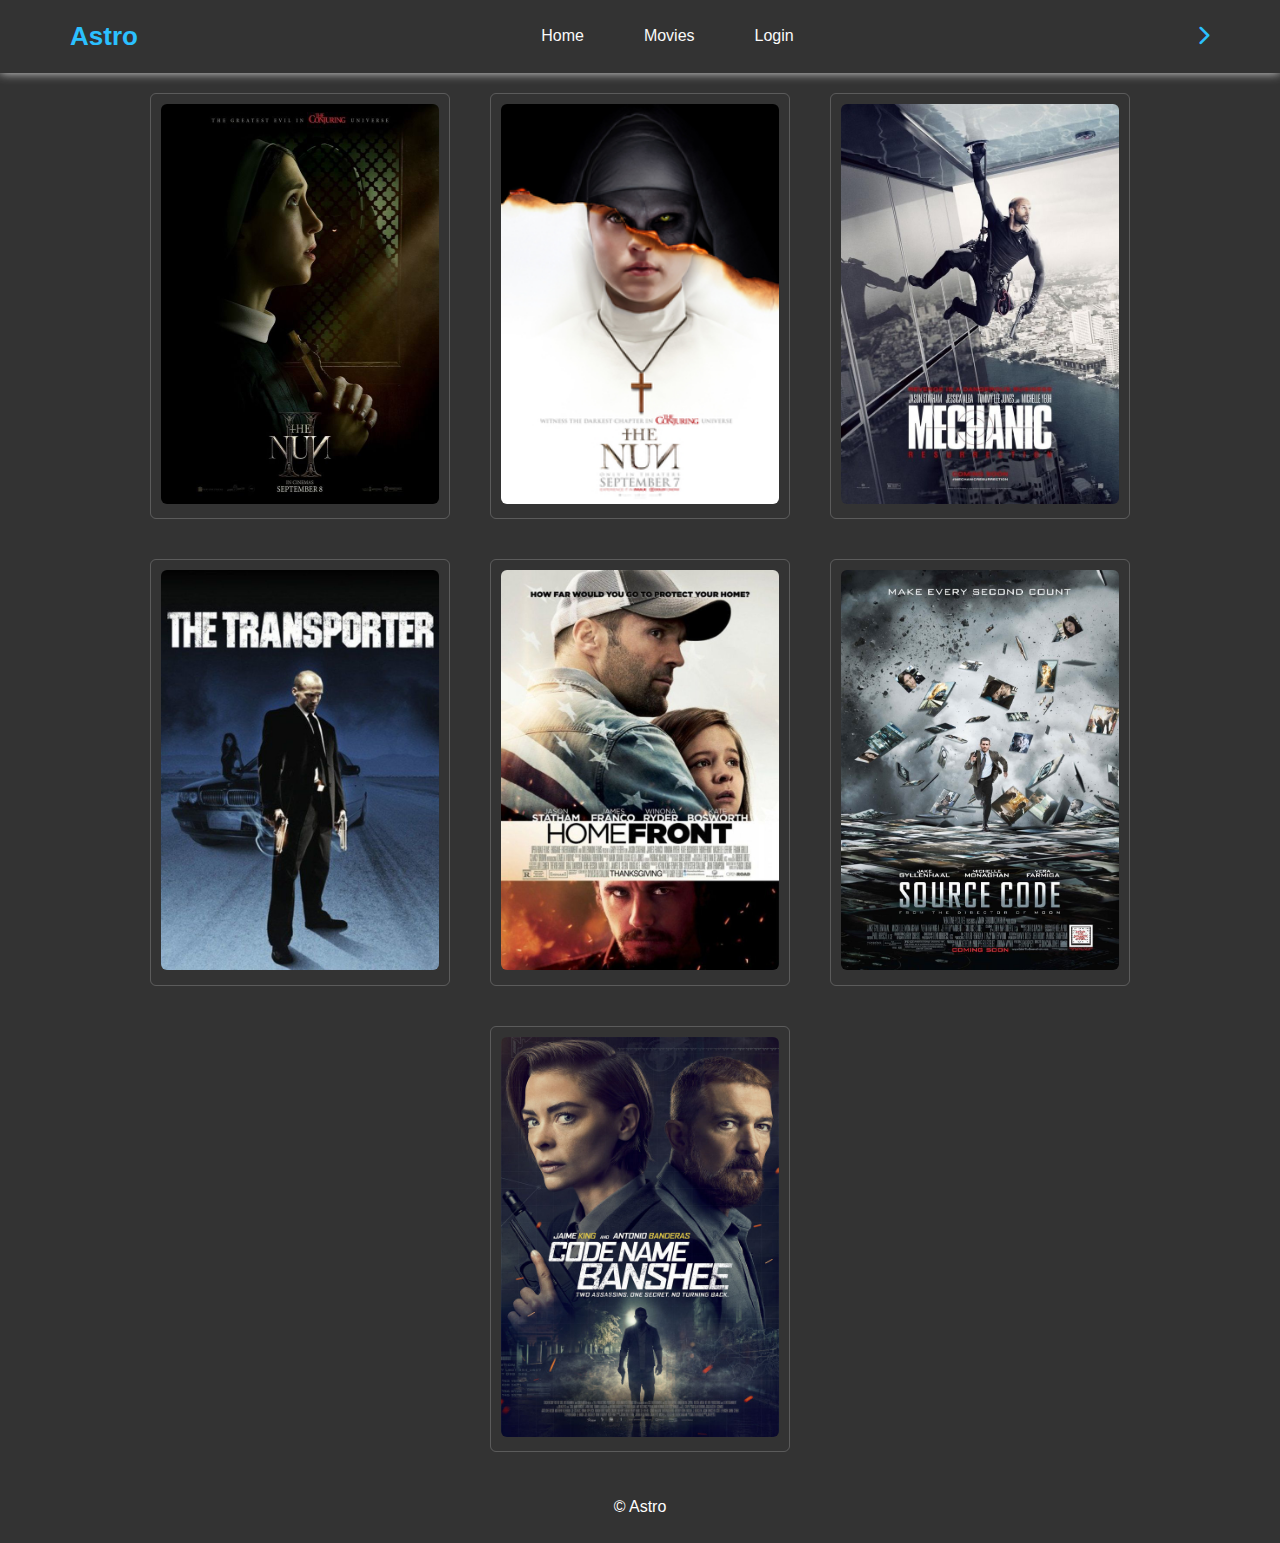
<file: index.html>
<!DOCTYPE html>
<html lang="en">
  <head>
    <meta charset="UTF-8" />
    <meta name="viewport" content="width=device-width, initial-scale=1.0" />
    <title>Home</title>
    <link rel="stylesheet" href="css/all.min.css" />
    <link rel="stylesheet" href="css/normalize.css" />
    <link rel="stylesheet" href="css/header.css" />
    <link rel="stylesheet" href="css/home.css" />
  </head>
  <body>
    <!-- Start Header -->
    <header>
      <div class="container">
        <a href="#" class="logo">Astro</a>
        <ul class="ul1 main-nav">
          <li><a href="index.html">Home</a></li>
          <li><a href="index.html">Movies</a></li>
          <li><a href="index.html">Login</a></li>
        </ul>
        <a href="index.html"><i class="fa-solid fa-chevron-right"></i></a>
      </div>
    </header>
    <!-- End Header -->
    <main>
      <div class="movie">
        <a href="index1.html"><img src="img/1.jpg" alt="Movie 2" /></a>
      </div>
      <div class="movie">
        <a href="index2.html"><img src="img/2.jpg" alt="Movie 2" /></a>
      </div>
      <div class="movie">
        <a href="index3.html"><img src="img/3.jpg" alt="Movie 2" /></a>
      </div>
      <div class="movie">
        <a href="index4.html"><img src="img/4.jpg" alt="Movie 2" /></a>
      </div>
      <div class="movie">
        <a href="index5.html"><img src="img/5.jpg" alt="Movie 2" /></a>
      </div>
      <div class="movie">
        <a href="index6.html"><img src="img/6.jpg" alt="Movie 2" /></a>
      </div>
      <div class="movie">
        <a href="index7.html"><img src="img/7.jpg" alt="Movie 2" /></a>
      </div>
    </main>
    <footer>
      <p>&copy; Astro</p>
    </footer>
  </body>
</html>
</file>
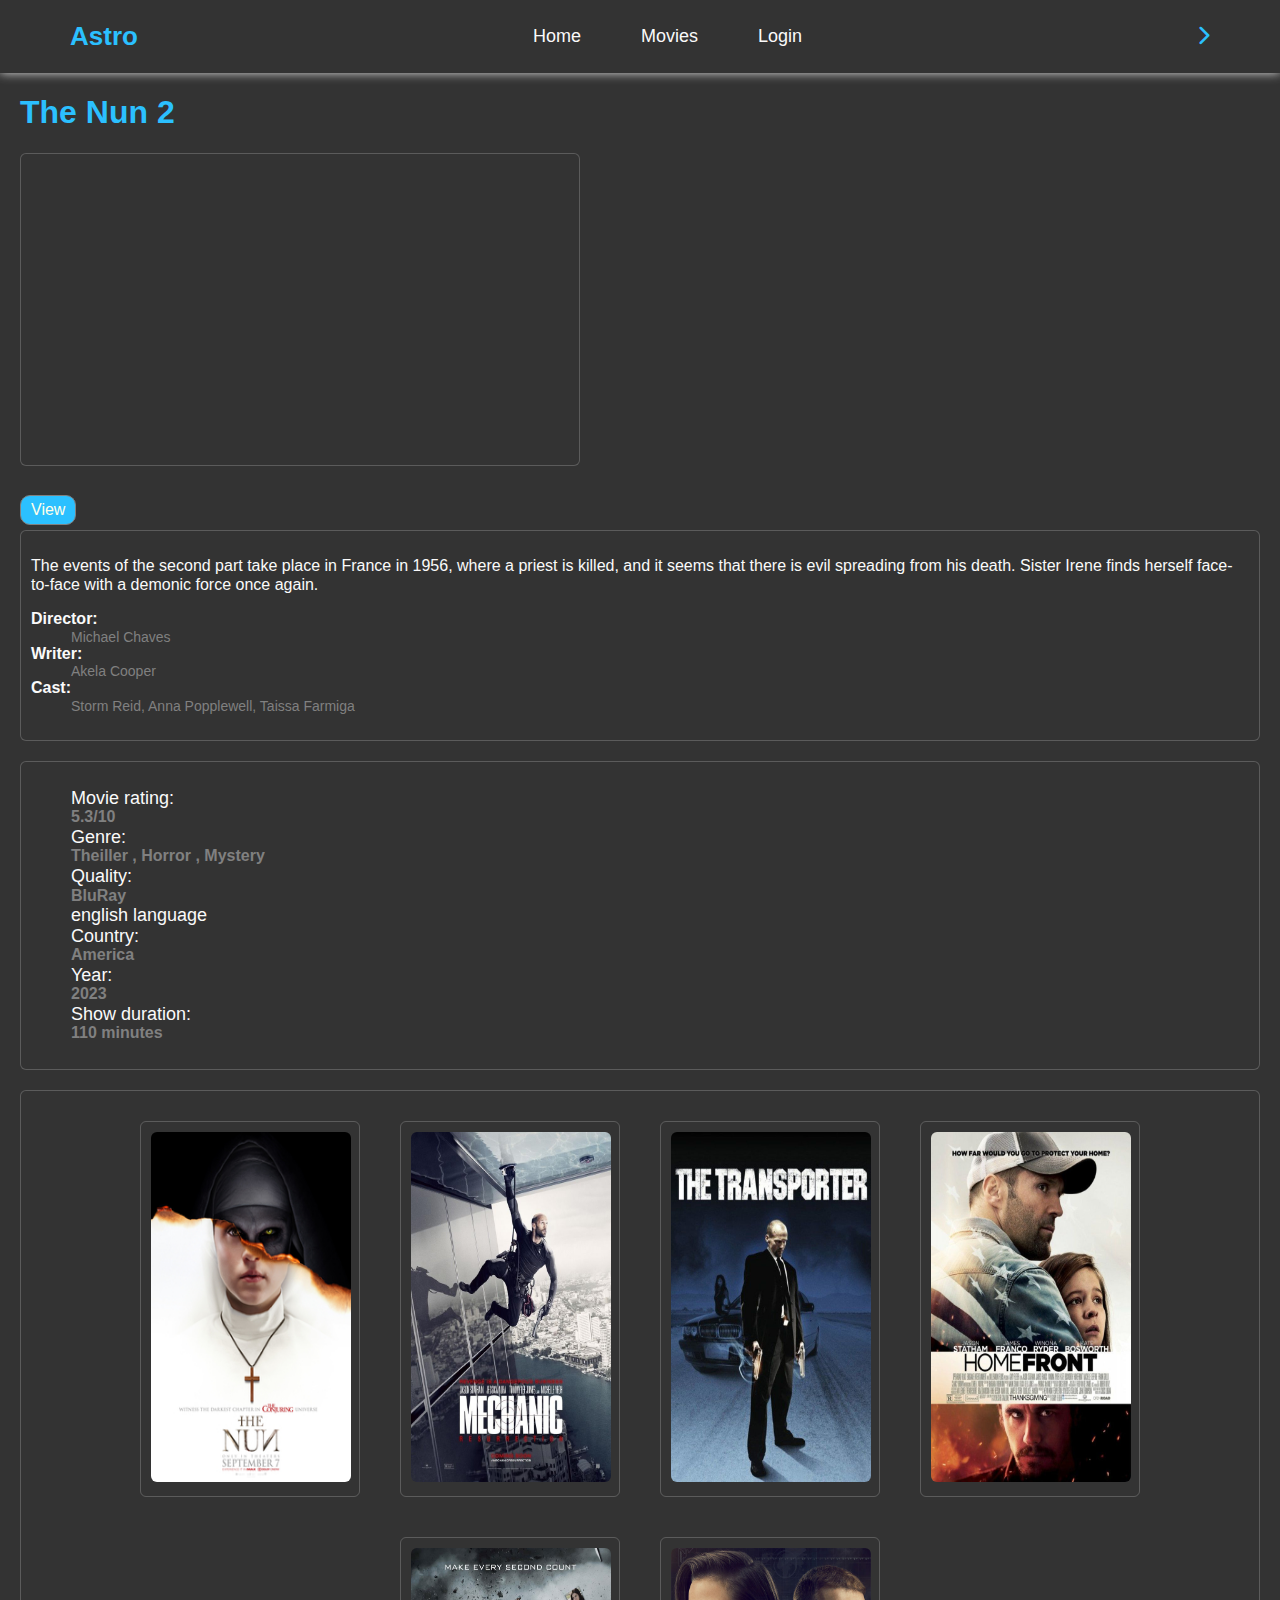
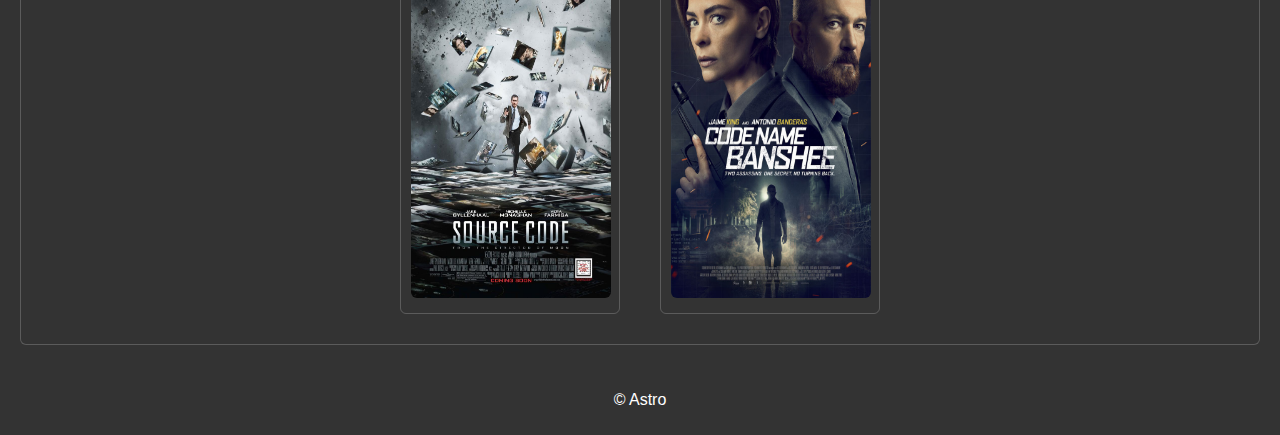
<file: index1.html>
<!DOCTYPE html>
<html lang="en">
<head>
    <meta charset="UTF-8">
    <meta name="viewport" content="width=device-width, initial-scale=1.0">
    <title>Details</title>
    <link rel="stylesheet" href="css/index2.css">
    <link rel="stylesheet" href="css/all.min.css">
    <link rel="stylesheet" href="css/header.css">
    <link rel="stylesheet" href="css/normalize.css">
</head>
<body>
      <!-- Start Header -->
      <header>
        <nav class="container">
          <a href="#" class="logo">Astro</a>
          <ul class="ul1 main-nav">
            <li><a href="index.html">Home</a></li>
            <li><a href="index.html">Movies</a></li>
            <li><a href="index.html">Login</a></li>
          </ul>
          <a href="index.html"><i class="fa-solid fa-chevron-right"></i></a>
        </nav>
      </header>
      <!-- End Header -->
      <div class="video">

        <h1>The Nun 2</h1>
        <iframe class="div1" src="https://www.youtube.com/embed/QF-oyCwaArU?si=-ju9Vu3q8LDBCOuE" title="YouTube video player" frameborder="0" allow="accelerometer; autoplay; clipboard-write; encrypted-media; gyroscope; picture-in-picture; web-share" allowfullscreen></iframe>
      </div>

    <a class="btn" href="https://www.google.com/" target="_blank" alt="error">View</a>
    
    <div class="div1">
    <dl>
        <p>The events of the second part take place in France in 1956, where a priest is killed, and it seems that there is evil spreading from his death. Sister Irene finds herself face-to-face with a demonic force once again.</p>
        <dl>
            <dt class="dt">Director:</dt>
            <dd>Michael Chaves</dd>
            <dt class="dt">Writer:</dt>
            <dd>Akela Cooper</dd>
            <dt class="dt">Cast:</dt>
            <dd>Storm Reid, Anna Popplewell, Taissa Farmiga</dd>
        </dl>
        
    </div>
    
    <div class="div1">
        <ul type="none">
            <li class="li1">Movie rating: <li class="li">5.3/10<li></li>
            <li class="li1">Genre: <li class="li">Theiller , Horror , Mystery</li></il>
            <li class="li1">Quality: <li class="li">BluRay</li></li>
            <li class="li1">english language</li>
            <li class="li1">Country: <li class="li">America</li></li>
            <li class="li1">Year: <li class="li">2023</li></li>
            <li class="li1">Show duration: <li class="li">110 minutes</li></li>
        </ul>
    </div>
    <div class="div1">
      <main1>
        <div class="movie">
          <a href="index2.html"
            ><img
              src="img/2.jpg"
              alt="Movie 2"
          /></a>
        </div>
        <div class="movie">
          <a href="index3.html"
            ><img
              src="img/3.jpg"
              alt="Movie 2"
          /></a>
        </div>
        <div class="movie">
          <a href="index4.html"
            ><img
              src="img/4.jpg"
              alt="Movie 2"
          /></a>
        </div>
        <div class="movie">
          <a href="index5.html"
            ><img
              src="img/5.jpg"
              alt="Movie 2"
          /></a>
        </div>
        <div class="movie">
          <a href="index6.html"
            ><img
              src="img/6.jpg"
              alt="Movie 2"
          /></a>
        </div>
        <div class="movie">
          <a href="index7.html"
            ><img
              src="img/7.jpg"
              alt="Movie 2"
          /></a>
        </div>
      </main1>
    </div>
    <footer>
      <p>&copy; Astro</p>
    </footer>
</body>
</html>
</file>
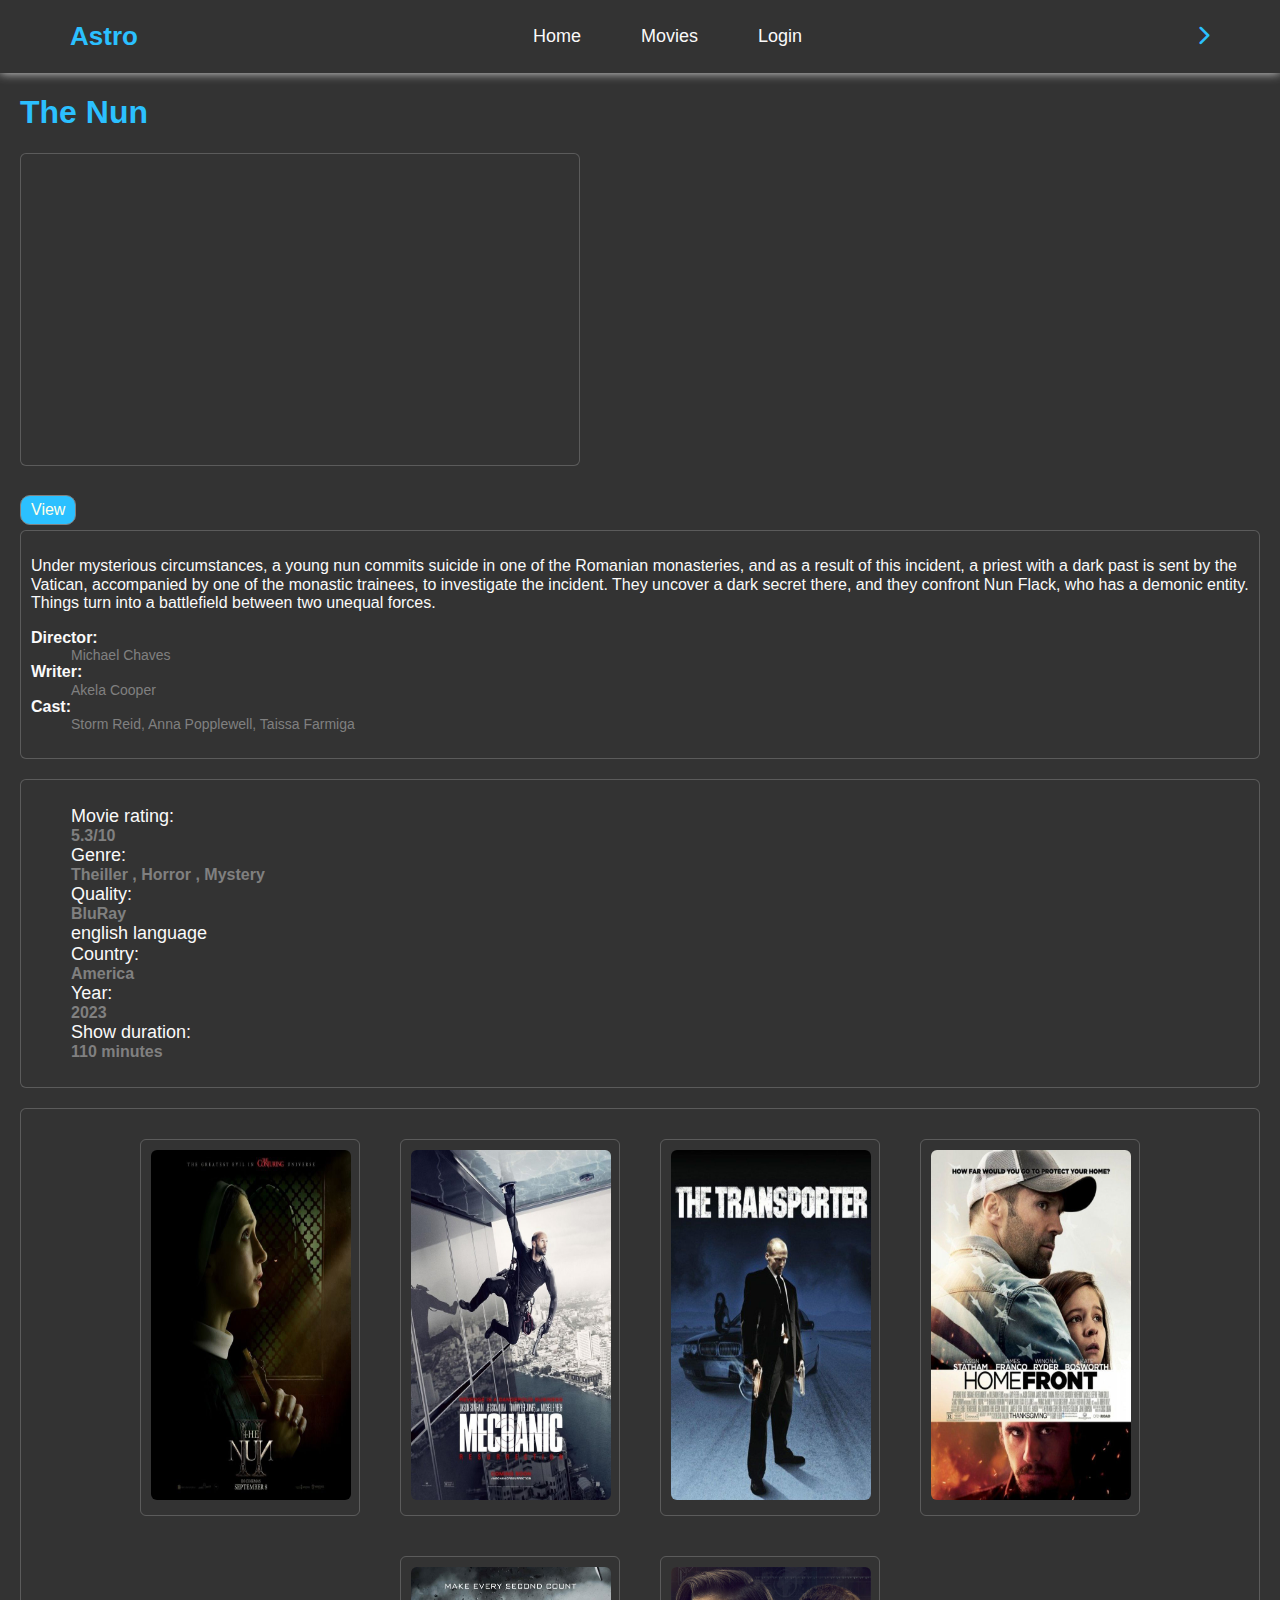
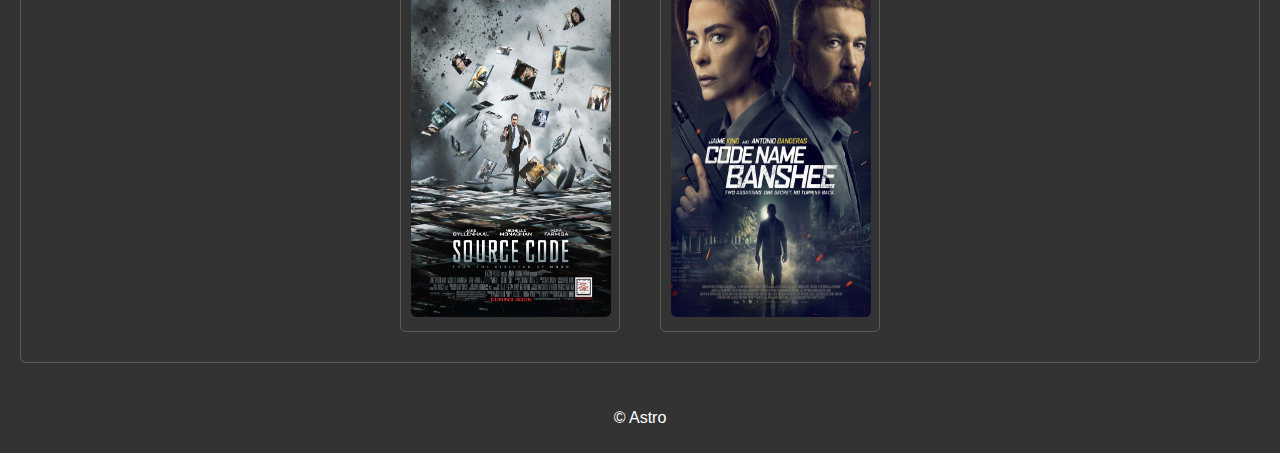
<file: index2.html>
<!DOCTYPE html>
<html lang="en">
<head>
    <meta charset="UTF-8">
    <meta name="viewport" content="width=device-width, initial-scale=1.0">
    <title>Details</title>
    <link rel="stylesheet" href="css/index2.css">
    <link rel="stylesheet" href="css/all.min.css">
    <link rel="stylesheet" href="css/header.css">
    <link rel="stylesheet" href="css/normalize.css">
</head>
<body>
      <!-- Start Header -->
      <header>
        <nav class="container">
          <a href="#" class="logo">Astro</a>
          <ul class="ul1 main-nav">
            <li><a href="index.html">Home</a></li>
            <li><a href="index.html">Movies</a></li>
            <li><a href="index.html">Login</a></li>
          </ul>
          <a href="index.html"><i class="fa-solid fa-chevron-right"></i></a>
        </nav>
      </header>
      <!-- End Header -->
      <div class="video">

        <h1>The Nun</h1>
        <iframe class="div1" src="https://www.youtube.com/embed/pzD9zGcUNrw?si=v5IgCj6uW9wB5pPY" title="YouTube video player" frameborder="0" allow="accelerometer; autoplay; clipboard-write; encrypted-media; gyroscope; picture-in-picture; web-share" allowfullscreen></iframe>      </div>

    <a class="btn" href="https://www.google.com/" target="_blank" alt="error">View</a>
    
    <div class="div1">
    <dl>
        <p>Under mysterious circumstances, a young nun commits suicide in one of the Romanian monasteries, and as a result of this incident, a priest with a dark past is sent by the Vatican, accompanied by one of the monastic trainees, to investigate the incident. They uncover a dark secret there, and they confront Nun Flack, who has a demonic entity. Things turn into a battlefield between two unequal forces.        </p>
        <dl>
            <dt class="dt">Director:</dt>
            <dd>Michael Chaves</dd>
            <dt class="dt">Writer:</dt>
            <dd>Akela Cooper</dd>
            <dt class="dt">Cast:</dt>
            <dd>Storm Reid, Anna Popplewell, Taissa Farmiga</dd>
        </dl>
        
    </div>
    
    <div class="div1">
        <ul type="none">
            <li class="li1">Movie rating: <li class="li">5.3/10<li></li>
            <li class="li1">Genre: <li class="li">Theiller , Horror , Mystery</li></il>
            <li class="li1">Quality: <li class="li">BluRay</li></li>
            <li class="li1">english language</li>
            <li class="li1">Country: <li class="li">America</li></li>
            <li class="li1">Year: <li class="li">2023</li></li>
            <li class="li1">Show duration: <li class="li">110 minutes</li></li>
        </ul>
    </div>
    <div class="div1">
      <main1>
        <div class="movie">
          <a href="index1.html"
            ><img
              src="img/1.jpg"
              alt="Movie 2"
          /></a>
        </div>
        <div class="movie">
          <a href="index3.html"
            ><img
              src="img/3.jpg"
              alt="Movie 2"
          /></a>
        </div>
        <div class="movie">
          <a href="index4.html"
            ><img
              src="img/4.jpg"
              alt="Movie 2"
          /></a>
        </div>
        <div class="movie">
          <a href="index5.html"
            ><img
              src="img/5.jpg"
              alt="Movie 2"
          /></a>
        </div>
        <div class="movie">
          <a href="index6.html"
            ><img
              src="img/6.jpg"
              alt="Movie 2"
          /></a>
        </div>
        <div class="movie">
          <a href="index7.html"
            ><img
              src="img/7.jpg"
              alt="Movie 2"
          /></a>
        </div>
      </main1>
    </div>
    <footer>
      <p>&copy; Astro</p>
    </footer>
</body>
</html>
</file>
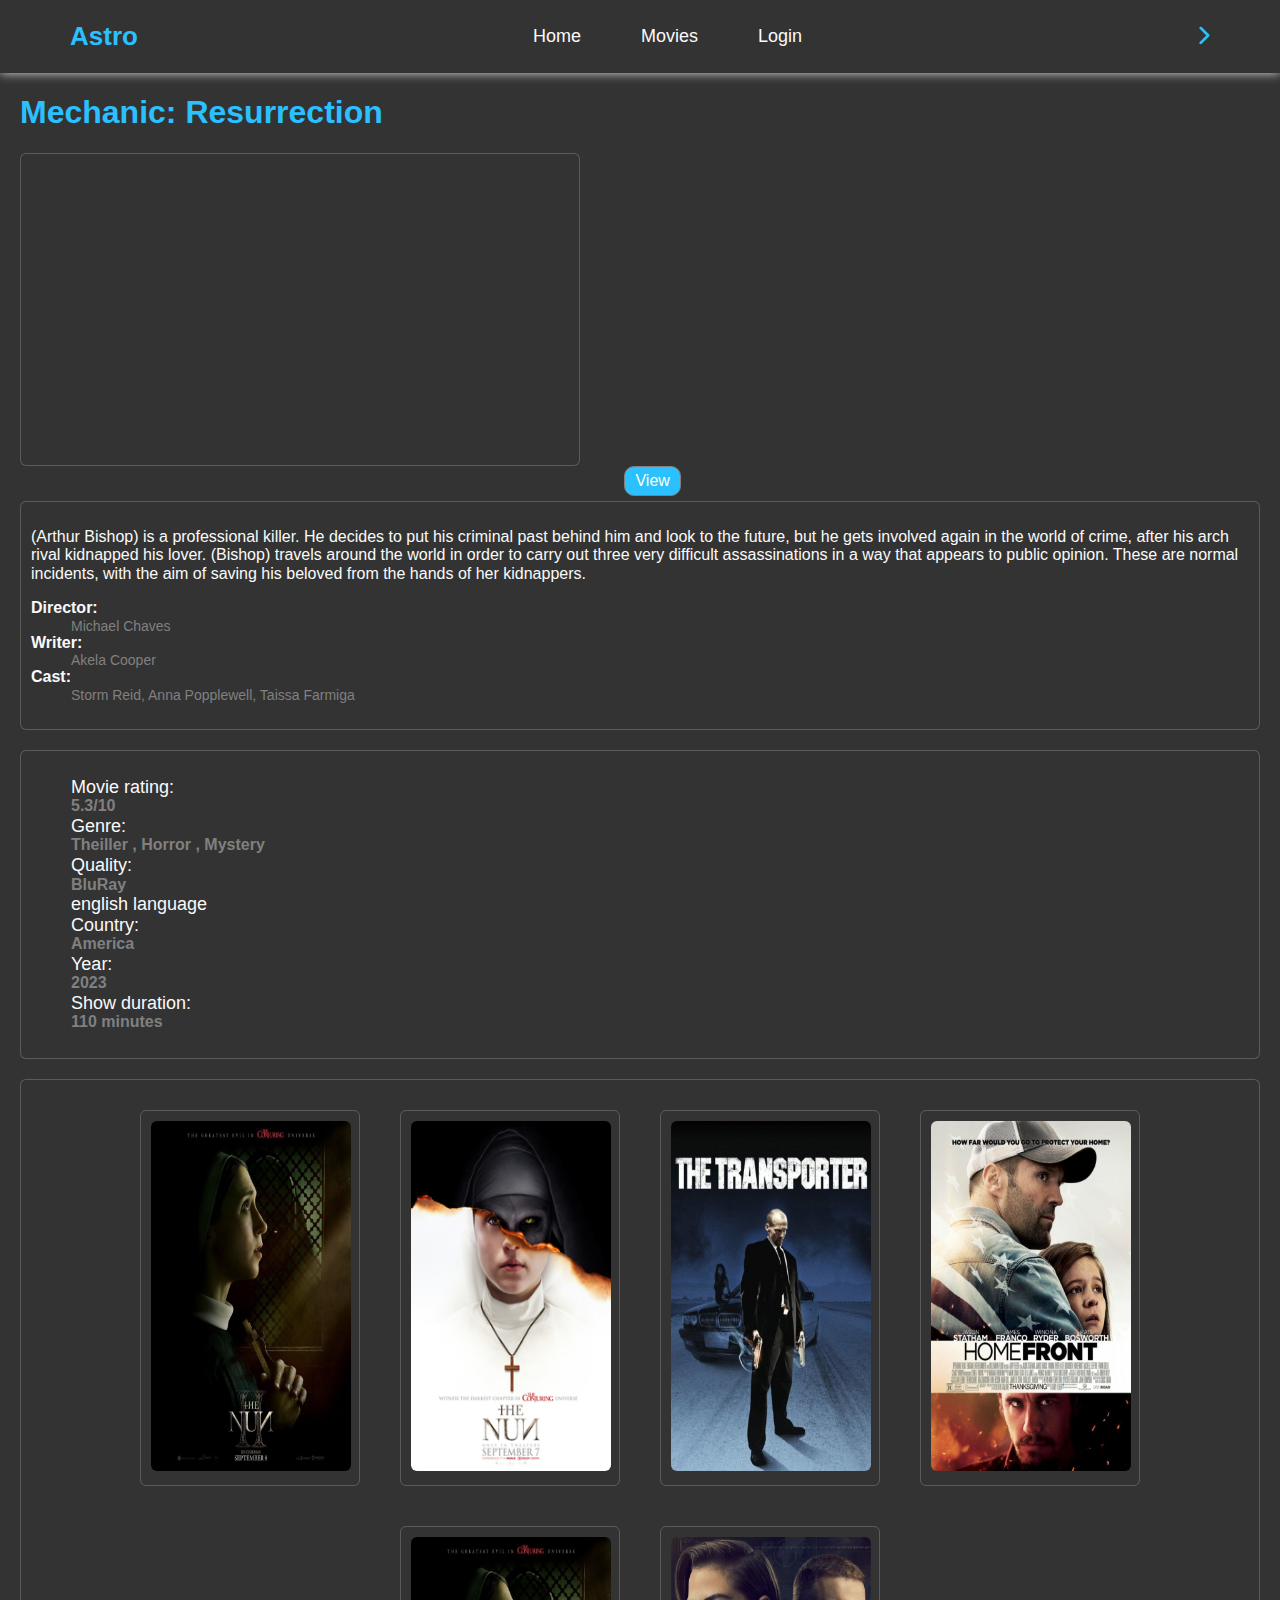
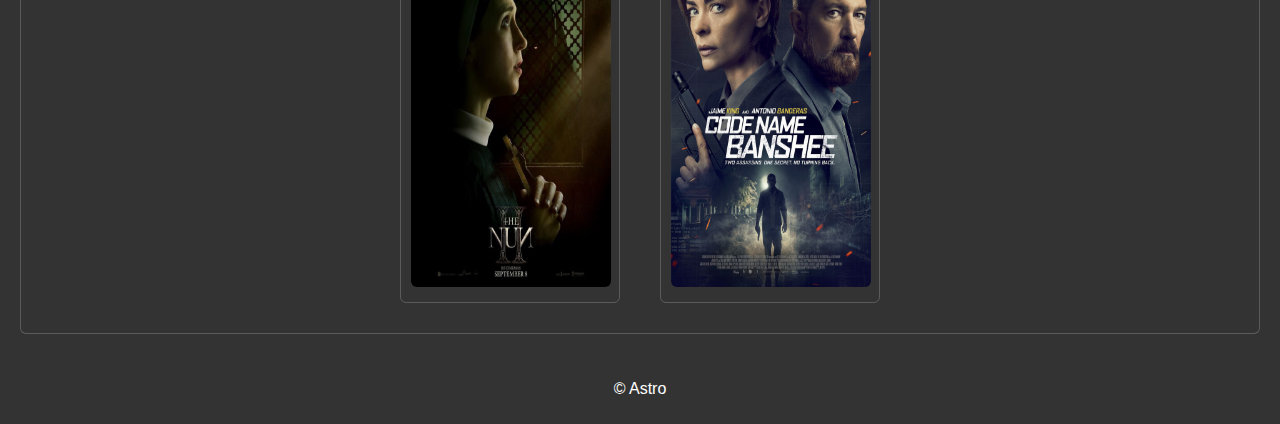
<file: index3.html>
<!DOCTYPE html>
<html lang="en">
<head>
    <meta charset="UTF-8">
    <meta name="viewport" content="width=device-width, initial-scale=1.0">
    <title>Details</title>
    <link rel="stylesheet" href="css/index2.css">
    <link rel="stylesheet" href="css/all.min.css">
    <link rel="stylesheet" href="css/header.css">
    <link rel="stylesheet" href="css/normalize.css">
</head>
<body>
      <!-- Start Header -->
      <header>
        <nav class="container">
          <a href="#" class="logo">Astro</a>
          <ul class="ul1 main-nav">
            <li><a href="index.html">Home</a></li>
            <li><a href="index.html">Movies</a></li>
            <li><a href="index.html">Login</a></li>
          </ul>
          <a href="index.html"><i class="fa-solid fa-chevron-right"></i></a>
        </nav>
      </header>
      <!-- End Header -->
      <div class="video">

        <h1>Mechanic: Resurrection</h1>
        <iframe class="div1" src="https://www.youtube.com/embed/QF903RaKLvs?si=fyn6X5drZp2tG3Yo" title="YouTube video player" frameborder="0" allow="accelerometer; autoplay; clipboard-write; encrypted-media; gyroscope; picture-in-picture; web-share" allowfullscreen></iframe>
    <a class="btn" href="https://www.google.com/" target="_blank" alt="error">View</a>
    
    <div class="div1">
    <dl>
        <p>(Arthur Bishop) is a professional killer. He decides to put his criminal past behind him and look to the future, but he gets involved again in the world of crime, after his arch rival kidnapped his lover. (Bishop) travels around the world in order to carry out three very difficult assassinations in a way that appears to public opinion. These are normal incidents, with the aim of saving his beloved from the hands of her kidnappers.        </p>
        <dl>
            <dt class="dt">Director:</dt>
            <dd>Michael Chaves</dd>
            <dt class="dt">Writer:</dt>
            <dd>Akela Cooper</dd>
            <dt class="dt">Cast:</dt>
            <dd>Storm Reid, Anna Popplewell, Taissa Farmiga</dd>
        </dl>
        
    </div>
    
    <div class="div1">
        <ul type="none">
            <li class="li1">Movie rating: <li class="li">5.3/10<li></li>
            <li class="li1">Genre: <li class="li">Theiller , Horror , Mystery</li></il>
            <li class="li1">Quality: <li class="li">BluRay</li></li>
            <li class="li1">english language</li>
            <li class="li1">Country: <li class="li">America</li></li>
            <li class="li1">Year: <li class="li">2023</li></li>
            <li class="li1">Show duration: <li class="li">110 minutes</li></li>
        </ul>
    </div>
    <div class="div1">
      <main1>
        <div class="movie">
          <a href="index1.html"
            ><img
              src="img/1.jpg"
              alt="Movie 2"
          /></a>
        </div>
        <div class="movie">
          <a href="index2.html"
            ><img
              src="img/2.jpg"
              alt="Movie 2"
          /></a>
        </div>
        <div class="movie">
          <a href="index4.html"
            ><img
              src="img/4.jpg"
              alt="Movie 2"
          /></a>
        </div>
        <div class="movie">
          <a href="index5.html"
            ><img
              src="img/5.jpg"
              alt="Movie 2"
          /></a>
        </div>
        <div class="movie">
          <a href="index6.html"
            ><img
              src="img/1.jpg"
              alt="Movie 2"
          /></a>
        </div>
        <div class="movie">
          <a href="index7.html"
            ><img
              src="img/7.jpg"
              alt="Movie 2"
          /></a>
        </div>
      </main1>
    </div>
    <footer>
      <p>&copy; Astro</p>
    </footer>
</body>
</html>
</file>
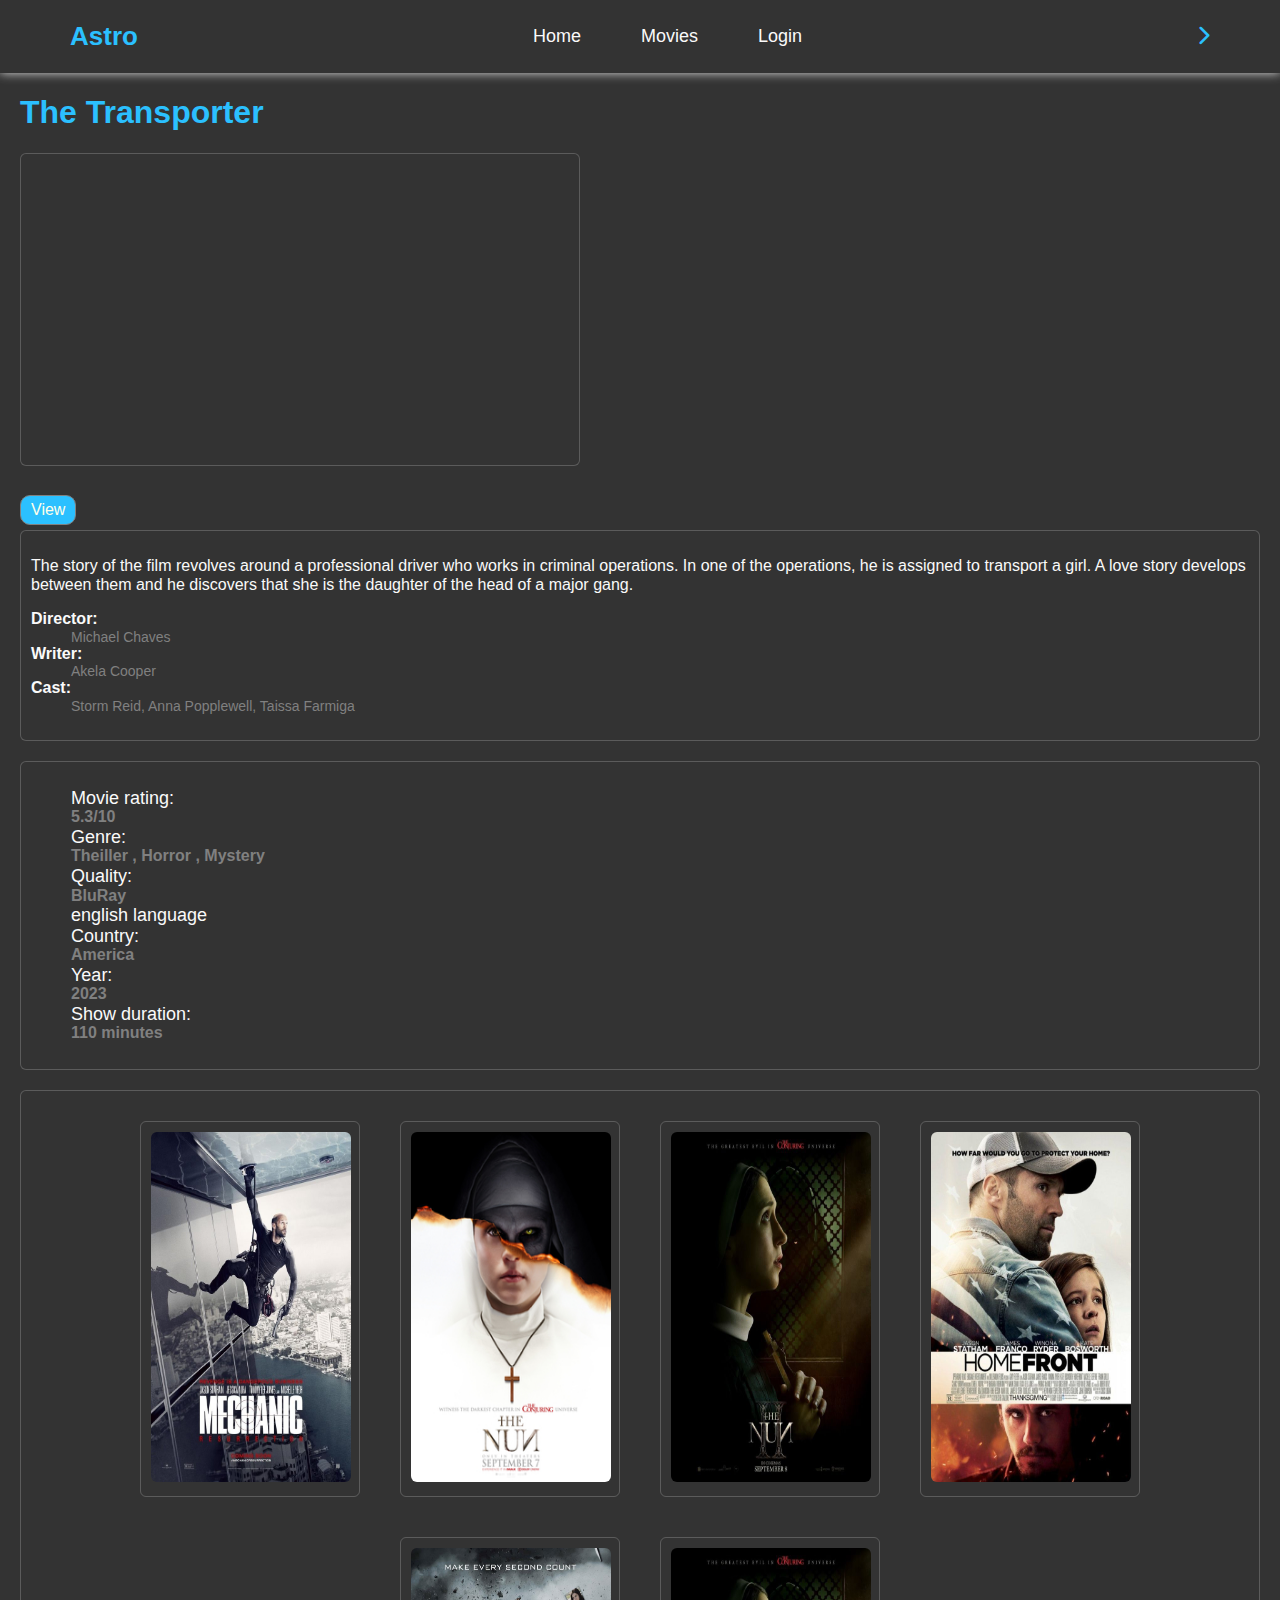
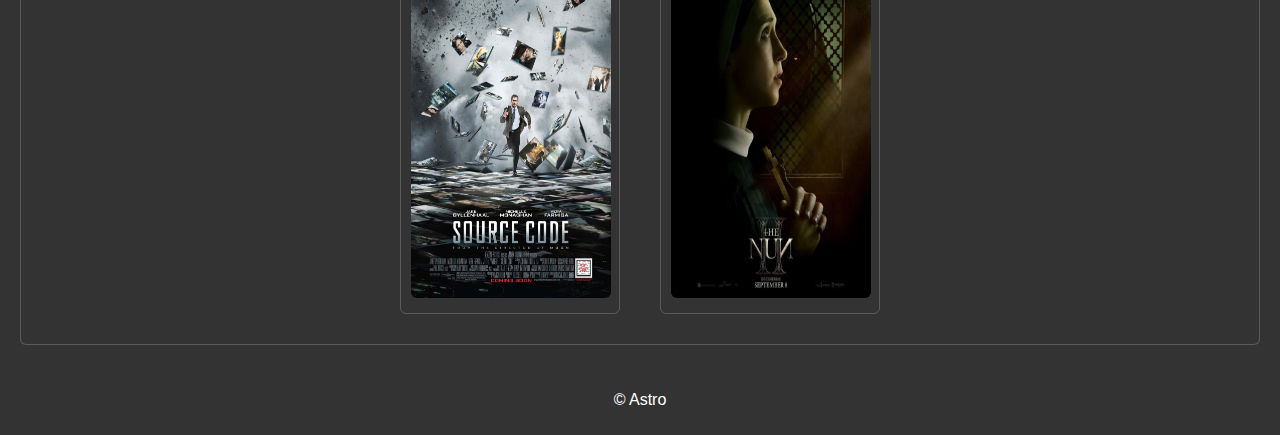
<file: index4.html>
<!DOCTYPE html>
<html lang="en">
<head>
    <meta charset="UTF-8">
    <meta name="viewport" content="width=device-width, initial-scale=1.0">
    <title>Details</title>
    <link rel="stylesheet" href="css/index2.css">
    <link rel="stylesheet" href="css/all.min.css">
    <link rel="stylesheet" href="css/header.css">
    <link rel="stylesheet" href="css/normalize.css">
</head>
<body>
      <!-- Start Header -->
      <header>
        <nav class="container">
          <a href="#" class="logo">Astro</a>
          <ul class="ul1 main-nav">
            <li><a href="index.html">Home</a></li>
            <li><a href="index.html">Movies</a></li>
            <li><a href="index.html">Login</a></li>
          </ul>
          <a href="index.html"><i class="fa-solid fa-chevron-right"></i></a>
        </nav>
      </header>
      <!-- End Header -->
      <div class="video">

        <h1>The Transporter</h1>
        <iframe class="div1" src="https://www.youtube.com/embed/0poXFSvX0_4?si=gLpYR_BN1GwPyWk4" title="YouTube video player" frameborder="0" allow="accelerometer; autoplay; clipboard-write; encrypted-media; gyroscope; picture-in-picture; web-share" allowfullscreen></iframe>   </div>
        <a class="btn" href="https://www.google.com/" target="_blank" alt="error">View</a>
    
    <div class="div1">
    <dl>
        <p>The story of the film revolves around a professional driver who works in criminal operations. In one of the operations, he is assigned to transport a girl. A love story develops between them and he discovers that she is the daughter of the head of a major gang.        </p>
        <dl>
            <dt class="dt">Director:</dt>
            <dd>Michael Chaves</dd>
            <dt class="dt">Writer:</dt>
            <dd>Akela Cooper</dd>
            <dt class="dt">Cast:</dt>
            <dd>Storm Reid, Anna Popplewell, Taissa Farmiga</dd>
        </dl>
        
    </div>
    
    <div class="div1">
        <ul type="none">
            <li class="li1">Movie rating: <li class="li">5.3/10<li></li>
            <li class="li1">Genre: <li class="li">Theiller , Horror , Mystery</li></il>
            <li class="li1">Quality: <li class="li">BluRay</li></li>
            <li class="li1">english language</li>
            <li class="li1">Country: <li class="li">America</li></li>
            <li class="li1">Year: <li class="li">2023</li></li>
            <li class="li1">Show duration: <li class="li">110 minutes</li></li>
        </ul>
    </div>
    <div class="div1">
      <main1>
        <div class="movie">
          <a href="index3.html"
            ><img
              src="img/3.jpg"
              alt="Movie 2"
          /></a>
        </div>
        <div class="movie">
          <a href="index2.html"
            ><img
              src="img/2.jpg"
              alt="Movie 2"
          /></a>
        </div>
        <div class="movie">
          <a href="index1.html"
            ><img
              src="img/1.jpg"
              alt="Movie 2"
          /></a>
        </div>
        <div class="movie">
          <a href="index5.html"
            ><img
              src="img/5.jpg"
              alt="Movie 2"
          /></a>
        </div>
        <div class="movie">
          <a href="index6.html"
            ><img
              src="img/6.jpg"
              alt="Movie 2"
          /></a>
        </div>
        <div class="movie">
          <a href=""
            ><img
              src="img/1.jpg"
              alt="Movie 2"
          /></a>
        </div>
      </main1>
    </div>
    <footer>
      <p>&copy; Astro</p>
    </footer>
</body>
</html>
</file>
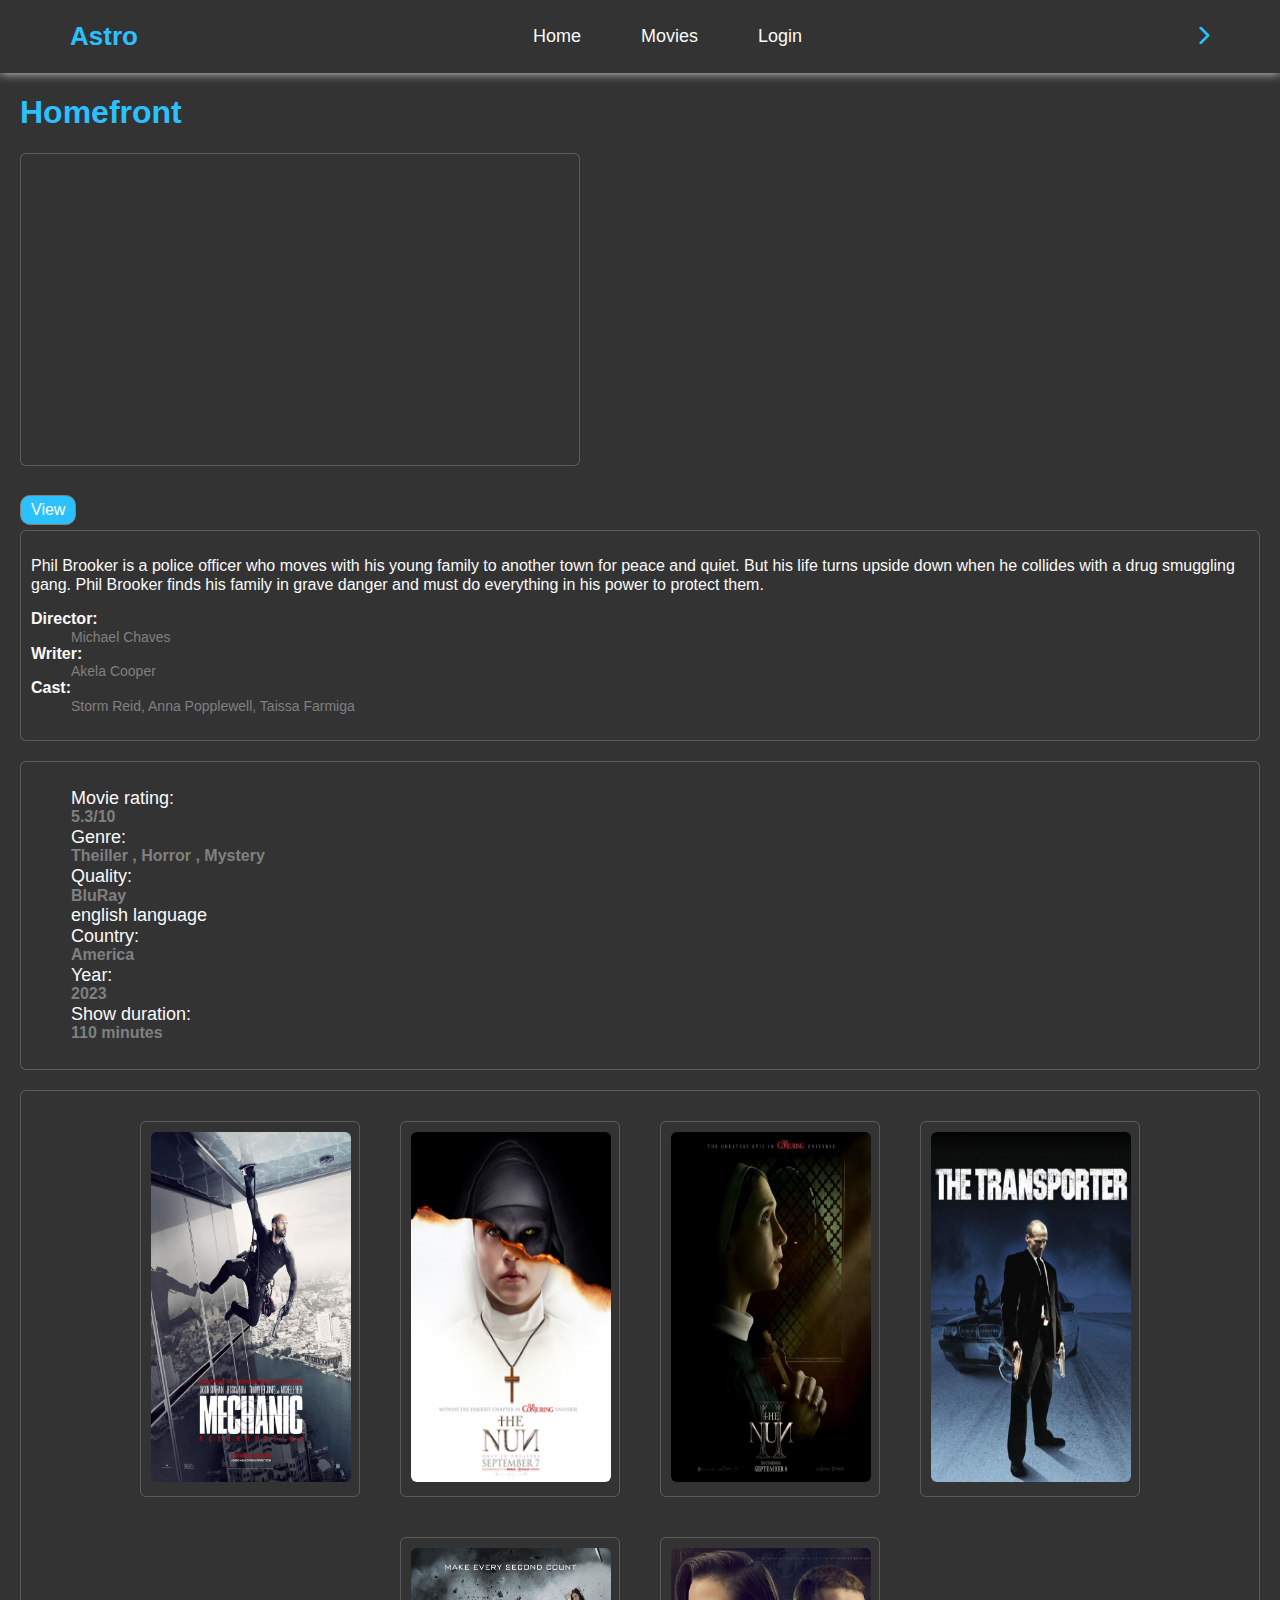
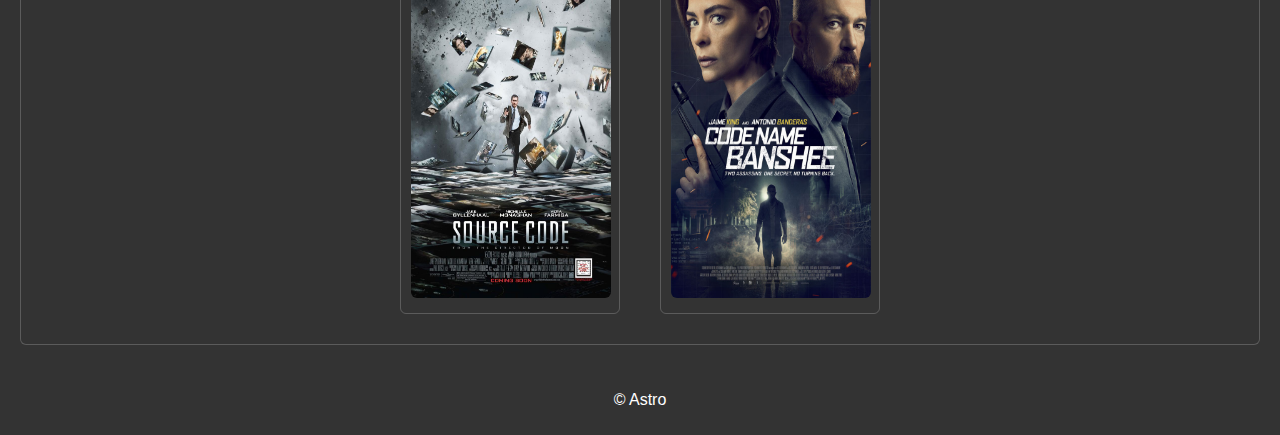
<file: index5.html>
<!DOCTYPE html>
<html lang="en">
<head>
    <meta charset="UTF-8">
    <meta name="viewport" content="width=device-width, initial-scale=1.0">
    <title>Details</title>
    <link rel="stylesheet" href="css/index2.css">
    <link rel="stylesheet" href="css/all.min.css">
    <link rel="stylesheet" href="css/header.css">
    <link rel="stylesheet" href="css/normalize.css">
</head>
<body>
      <!-- Start Header -->
      <header>
        <nav class="container">
          <a href="#" class="logo">Astro</a>
          <ul class="ul1 main-nav">
            <li><a href="index.html">Home</a></li>
            <li><a href="index.html">Movies</a></li>
            <li><a href="index.html">Login</a></li>
          </ul>
          <a href="index.html"><i class="fa-solid fa-chevron-right"></i></a>
        </nav>
      </header>
      <!-- End Header -->
      <div class="video">

        <h1>Homefront</h1>
        <iframe class="div1" src="https://www.youtube.com/embed/1Dy4mbpaa3I?si=ND44dy_P3KqUfhD5" title="YouTube video player" frameborder="0" allow="accelerometer; autoplay; clipboard-write; encrypted-media; gyroscope; picture-in-picture; web-share" allowfullscreen></iframe>   </div>
        <a class="btn" href="https://www.google.com/" target="_blank" alt="error">View</a>
    <div class="div1">
    <dl>
        <p>Phil Brooker is a police officer who moves with his young family to another town for peace and quiet. But his life turns upside down when he collides with a drug smuggling gang. Phil Brooker finds his family in grave danger and must do everything in his power to protect them.        </p>
        <dl>
            <dt class="dt">Director:</dt>
            <dd>Michael Chaves</dd>
            <dt class="dt">Writer:</dt>
            <dd>Akela Cooper</dd>
            <dt class="dt">Cast:</dt>
            <dd>Storm Reid, Anna Popplewell, Taissa Farmiga</dd>
        </dl>
        
    </div>
    
    <div class="div1">
        <ul type="none">
            <li class="li1">Movie rating: <li class="li">5.3/10<li></li>
            <li class="li1">Genre: <li class="li">Theiller , Horror , Mystery</li></il>
            <li class="li1">Quality: <li class="li">BluRay</li></li>
            <li class="li1">english language</li>
            <li class="li1">Country: <li class="li">America</li></li>
            <li class="li1">Year: <li class="li">2023</li></li>
            <li class="li1">Show duration: <li class="li">110 minutes</li></li>
        </ul>
    </div>
    <div class="div1">
      <main1>
        <div class="movie">
          <a href="index3.html"
            ><img
              src="img/3.jpg"
              alt="Movie 2"
          /></a>
        </div>
        <div class="movie">
          <a href="index2.html"
            ><img
              src="img/2.jpg"
              alt="Movie 2"
          /></a>
        </div>
        <div class="movie">
          <a href="index1.html"
            ><img
              src="img/1.jpg"
              alt="Movie 2"
          /></a>
        </div>
        <div class="movie">
          <a href="index4.html"
            ><img
              src="img/4.jpg"
              alt="Movie 2"
          /></a>
        </div>
        <div class="movie">
          <a href="index6.html"
            ><img
              src="img/6.jpg"
              alt="Movie 2"
          /></a>
        </div>
        <div class="movie">
          <a href="index7.html"
            ><img
              src="img/7.jpg"
              alt="Movie 2"
          /></a>
        </div>
      </main1>
    </div>
    <footer>
      <p>&copy; Astro</p>
    </footer>
</body>
</html>
</file>
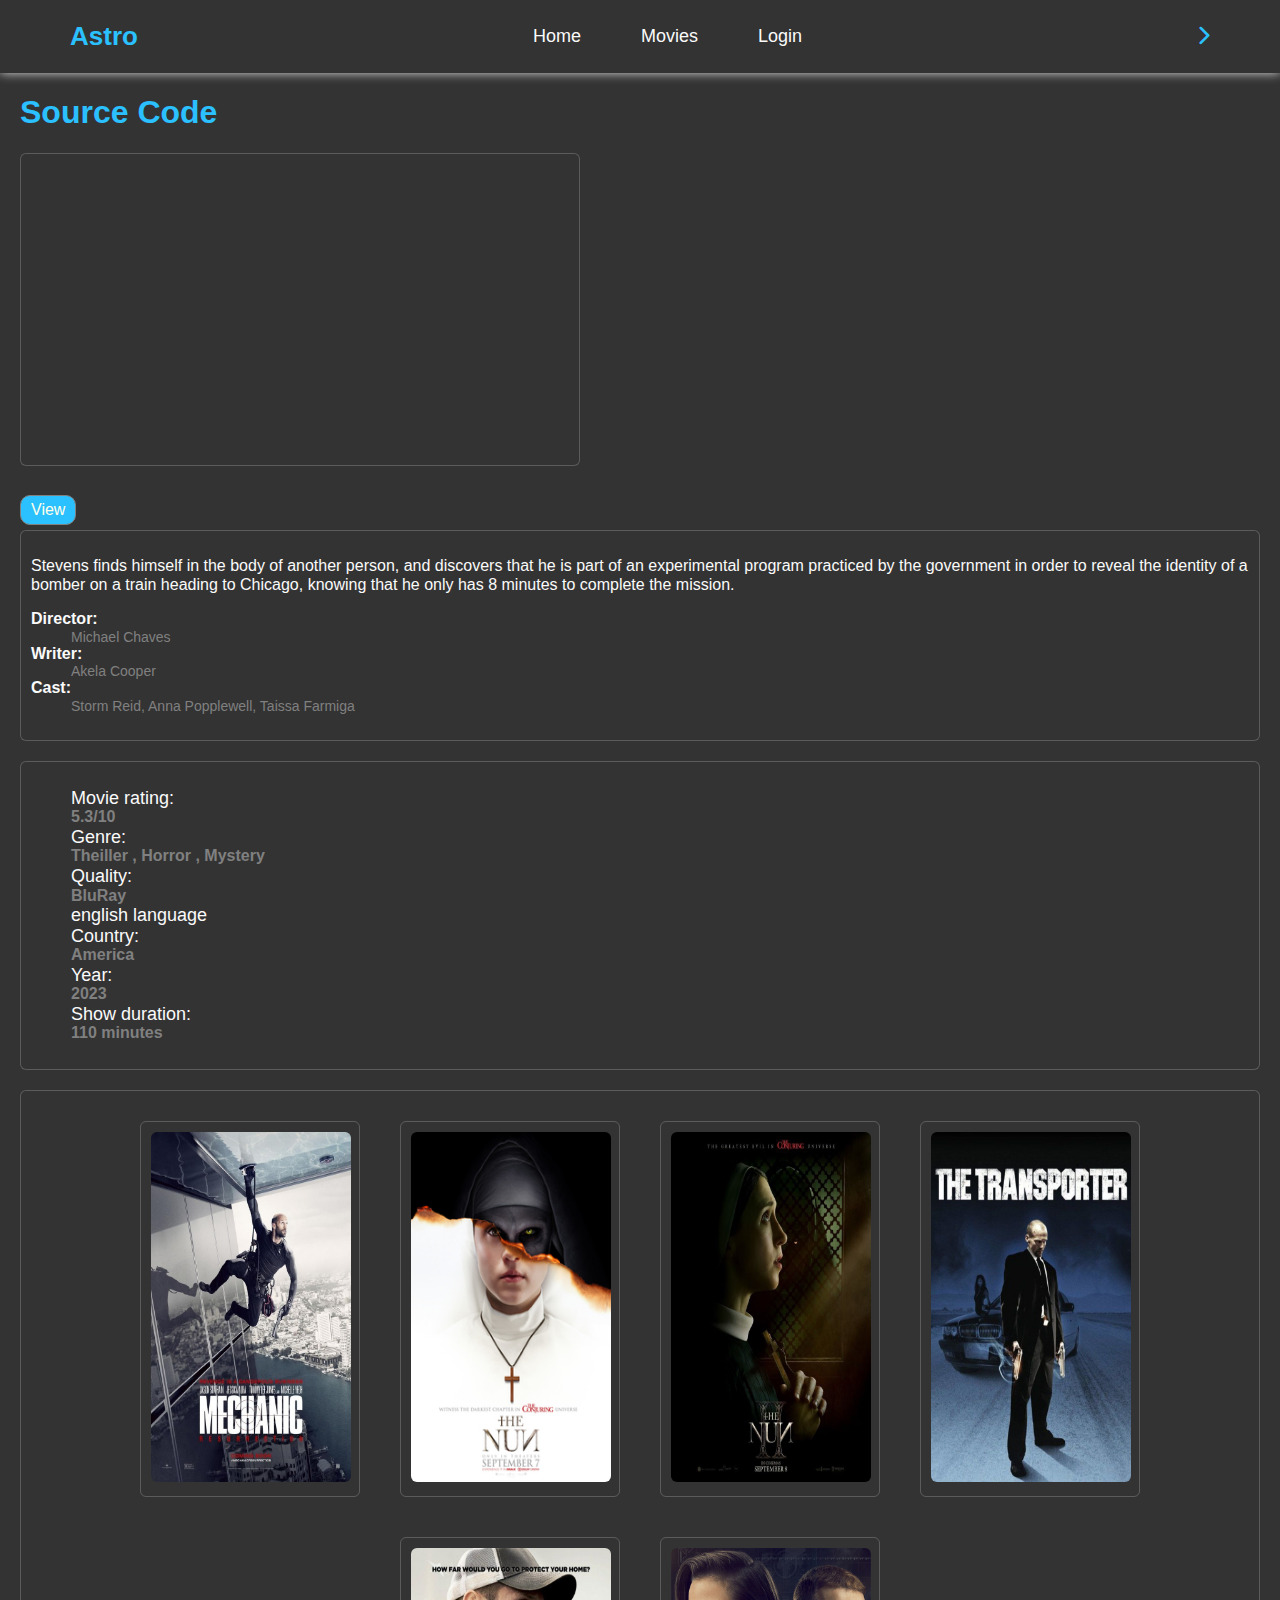
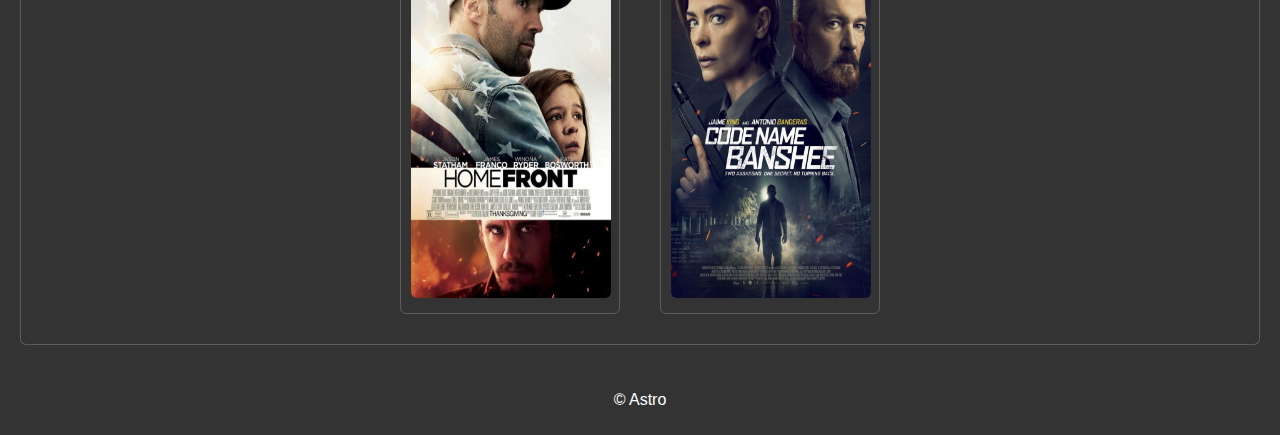
<file: index6.html>
<!DOCTYPE html>
<html lang="en">
<head>
    <meta charset="UTF-8">
    <meta name="viewport" content="width=device-width, initial-scale=1.0">
    <title>Details</title>
    <link rel="stylesheet" href="css/index2.css">
    <link rel="stylesheet" href="css/all.min.css">
    <link rel="stylesheet" href="css/header.css">
    <link rel="stylesheet" href="css/normalize.css">
</head>
<body>
      <!-- Start Header -->
      <header>
        <nav class="container">
          <a href="#" class="logo">Astro</a>
          <ul class="ul1 main-nav">
            <li><a href="index.html">Home</a></li>
            <li><a href="index.html">Movies</a></li>
            <li><a href="index.html">Login</a></li>
          </ul>
          <a href="index.html"><i class="fa-solid fa-chevron-right"></i></a>
        </nav>
      </header>
      <!-- End Header -->
      <div class="video">
        <h1>Source Code</h1>
        <iframe class="div1" src="https://www.youtube.com/embed/mnJegNyAb1w?si=ELkoYPSYSXetcyrP" title="YouTube video player" frameborder="0" allow="accelerometer; autoplay; clipboard-write; encrypted-media; gyroscope; picture-in-picture; web-share" allowfullscreen></iframe>
      </div>
        <a class="btn" href="https://www.google.com/" target="_blank" alt="error">View</a>
      <div class="div1">
          <dl>
        <p>Stevens finds himself in the body of another person, and discovers that he is part of an experimental program practiced by the government in order to reveal the identity of a bomber on a train heading to Chicago, knowing that he only has 8 minutes to complete the mission.
        </p>
        <dl>
            <dt class="dt">Director:</dt>
            <dd>Michael Chaves</dd>
            <dt class="dt">Writer:</dt>
            <dd>Akela Cooper</dd>
            <dt class="dt">Cast:</dt>
            <dd>Storm Reid, Anna Popplewell, Taissa Farmiga</dd>
        </dl>
        
      </div>
    
    <div class="div1">
        <ul type="none">
            <li class="li1">Movie rating: <li class="li">5.3/10<li></li>
            <li class="li1">Genre: <li class="li">Theiller , Horror , Mystery</li></il>
            <li class="li1">Quality: <li class="li">BluRay</li></li>
            <li class="li1">english language</li>
            <li class="li1">Country: <li class="li">America</li></li>
            <li class="li1">Year: <li class="li">2023</li></li>
            <li class="li1">Show duration: <li class="li">110 minutes</li></li>
        </ul>
    </div>
    <div class="div1">
      <main1>
        <div class="movie">
          <a href="index3.html"
            ><img
              src="img/3.jpg"
              alt="Movie 2"
          /></a>
        </div>
        <div class="movie">
          <a href="index2.html"
            ><img
              src="img/2.jpg"
              alt="Movie 2"
          /></a>
        </div>
        <div class="movie">
          <a href="index1.html"
            ><img
              src="img/1.jpg"
              alt="Movie 2"
          /></a>
        </div>
        <div class="movie">
          <a href="index4.html"
            ><img
              src="img/4.jpg"
              alt="Movie 2"
          /></a>
        </div>
        <div class="movie">
          <a href="index5.html"
            ><img
              src="img/5.jpg"
              alt="Movie 2"
          /></a>
        </div>
        <div class="movie">
          <a href="index7.html"
            ><img
              src="img/7.jpg"
              alt="Movie 2"
          /></a>
        </div>
      </main1>
    </div>
    <footer>
      <p>&copy; Astro</p>
    </footer>
</body>
</html>
</file>
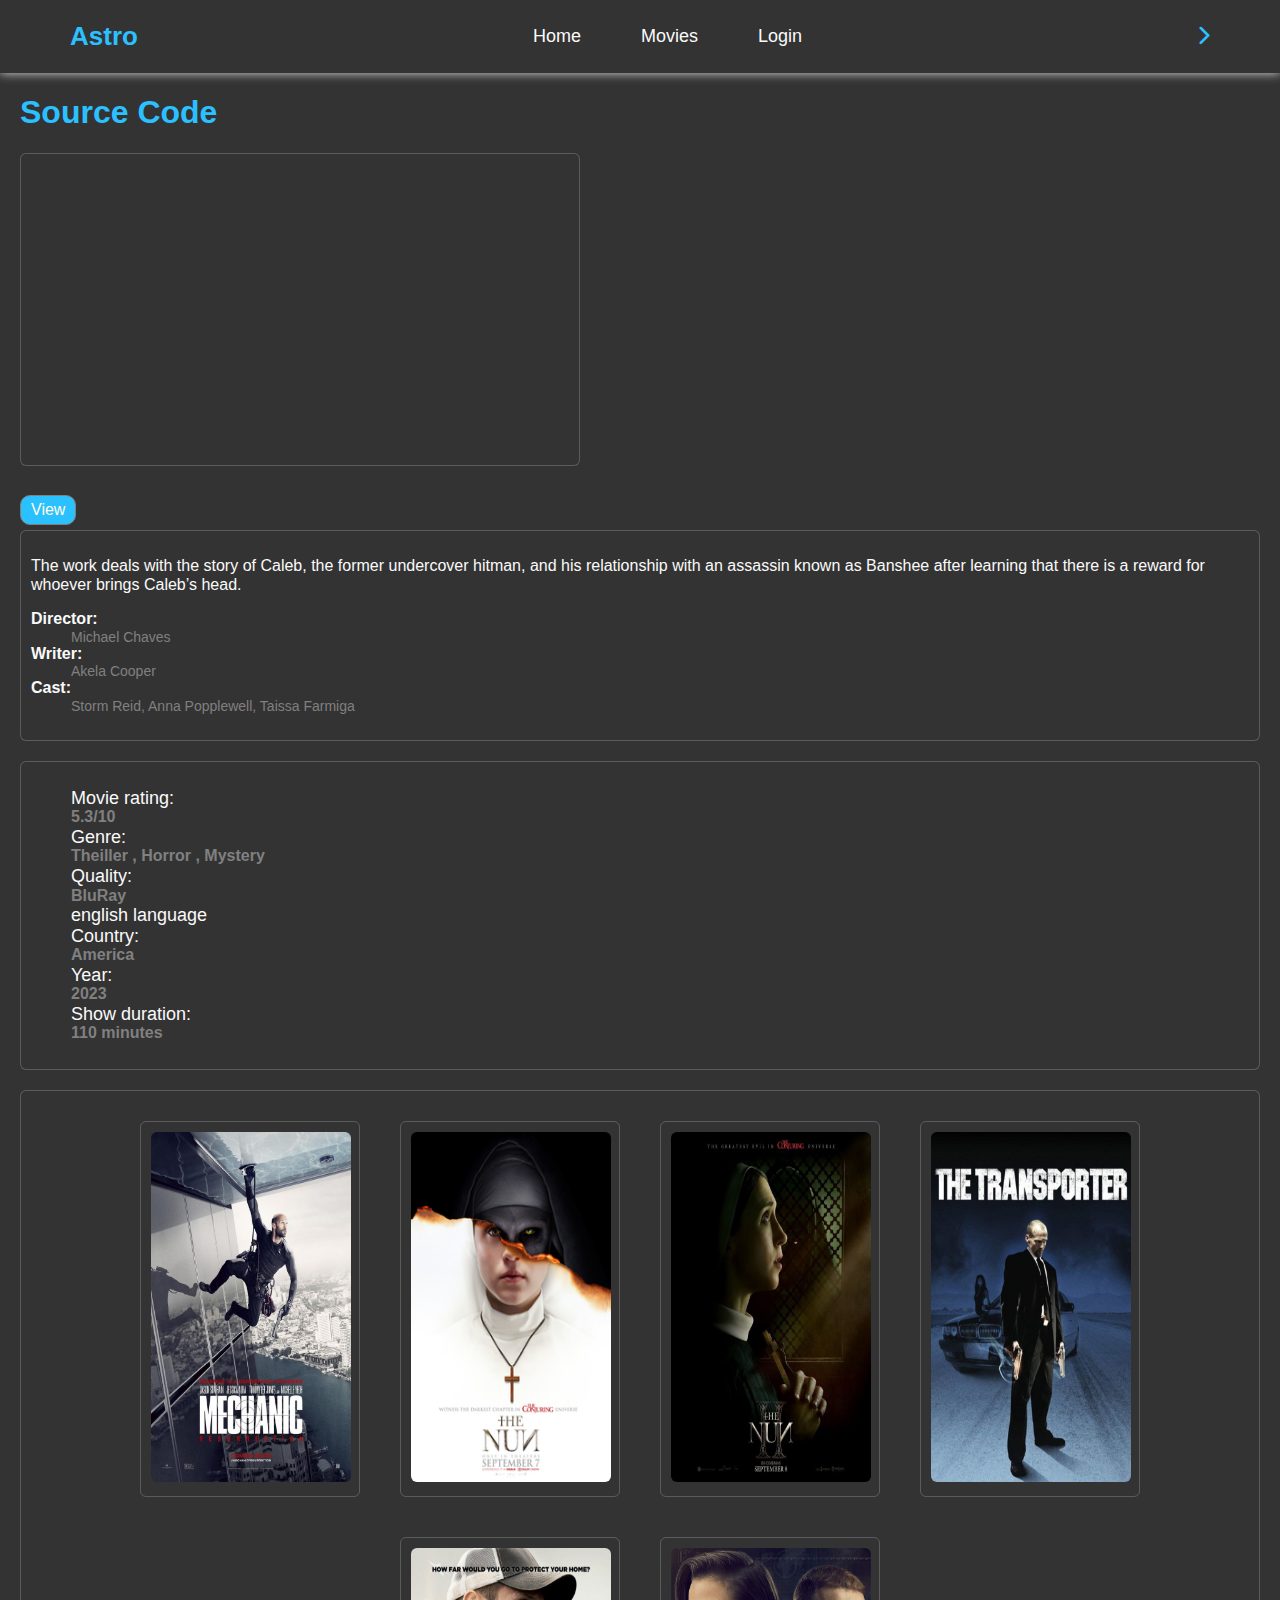
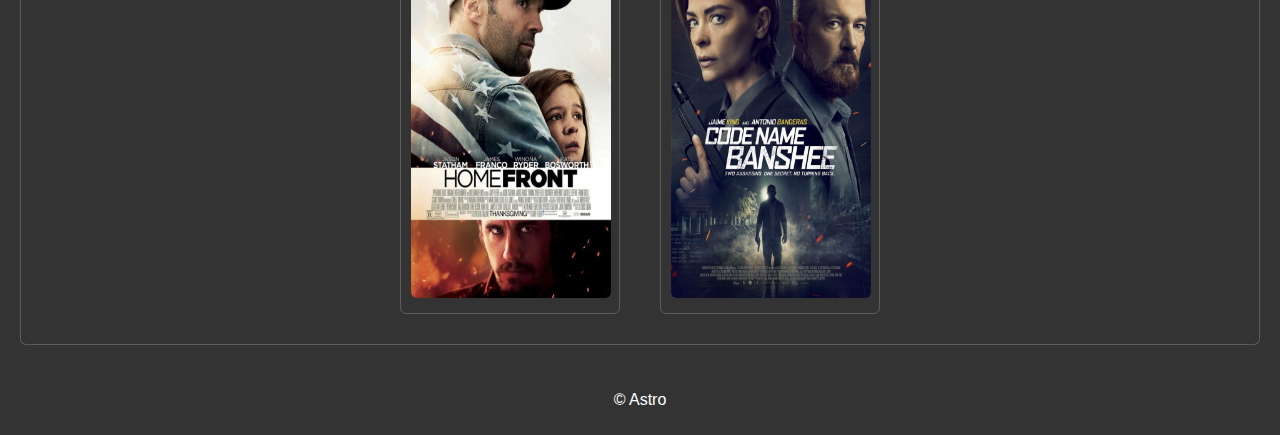
<file: index7.html>
<!DOCTYPE html>
<html lang="en">
<head>
    <meta charset="UTF-8">
    <meta name="viewport" content="width=device-width, initial-scale=1.0">
    <title>Details</title>
    <link rel="stylesheet" href="css/index2.css">
    <link rel="stylesheet" href="css/all.min.css">
    <link rel="stylesheet" href="css/header.css">
    <link rel="stylesheet" href="css/normalize.css">
</head>
<body>
      <!-- Start Header -->
      <header>
        <nav class="container">
          <a href="#" class="logo">Astro</a>
          <ul class="ul1 main-nav">
            <li><a href="index.html">Home</a></li>
            <li><a href="index.html">Movies</a></li>
            <li><a href="index.html">Login</a></li>
          </ul>
          <a href="index.html"><i class="fa-solid fa-chevron-right"></i></a>
        </nav>
      </header>
      <!-- End Header -->
      <div class="video">
        <h1>Source Code</h1>
        <iframe class="div1" src="https://www.youtube.com/embed/Cj876ciYN0E?si=dor0b9KVrtqculB4" title="YouTube video player" frameborder="0" allow="accelerometer; autoplay; clipboard-write; encrypted-media; gyroscope; picture-in-picture; web-share" allowfullscreen></iframe>  </div>
        <a class="btn" href="https://www.google.com/" target="_blank" alt="error">View</a>
      <div class="div1">
        <dl>
          <p>The work deals with the story of Caleb, the former undercover hitman, and his relationship with an assassin known as Banshee after learning that there is a reward for whoever brings Caleb’s head.
          </p>
            <dt class="dt">Director:</dt>
            <dd>Michael Chaves</dd>
            <dt class="dt">Writer:</dt>
            <dd>Akela Cooper</dd>
            <dt class="dt">Cast:</dt>
            <dd>Storm Reid, Anna Popplewell, Taissa Farmiga</dd>
        </dl>
        
      </div>
    
    <div class="div1">
        <ul type="none">
            <li class="li1">Movie rating: <li class="li">5.3/10<li></li>
            <li class="li1">Genre: <li class="li">Theiller , Horror , Mystery</li></il>
            <li class="li1">Quality: <li class="li">BluRay</li></li>
            <li class="li1">english language</li>
            <li class="li1">Country: <li class="li">America</li></li>
            <li class="li1">Year: <li class="li">2023</li></li>
            <li class="li1">Show duration: <li class="li">110 minutes</li></li>
        </ul>
    </div>
    <div class="div1">
      <main1>
        <div class="movie">
          <a href="index3.html"
            ><img
              src="img/3.jpg"
              alt="Movie 2"
          /></a>
        </div>
        <div class="movie">
          <a href="index2.html"
            ><img
              src="img/2.jpg"
              alt="Movie 2"
          /></a>
        </div>
        <div class="movie">
          <a href="index1.html"
            ><img
              src="img/1.jpg"
              alt="Movie 2"
          /></a>
        </div>
        <div class="movie">
          <a href="index4.html"
            ><img
              src="img/4.jpg"
              alt="Movie 2"
          /></a>
        </div>
        <div class="movie">
          <a href="index5.html"
            ><img
              src="img/5.jpg"
              alt="Movie 2"
          /></a>
        </div>
        <div class="movie">
          <a href="index7.html"
            ><img
              src="img/7.jpg"
              alt="Movie 2"
          /></a>
        </div>
      </main1>
    </div>
    <footer>
      <p>&copy; Astro</p>
    </footer>
</body>
</html>
</file>
<file: css/header.css>
* {
  -webkit-box-sizing: border-box;
  -moz-box-sizing: border-box;
  box-sizing: border-box;
}
:root {
  --main-color: #2bc0ff;
  --main-color-alt: #1787e0;
  --main-transition: 0.3s;
}
html {
  scroll-behavior: smooth;
}
body {
  font-family: "Cairo", sans-serif;
  background-color: #333;
}
a {
  text-decoration: none;
}
.ul1 {
  list-style: none;
  margin: 0;
  padding: 0;
}
.container {
  padding-left: 15px;
  padding-right: 15px;
  margin-left: auto;
  margin-right: auto;
}

@media (min-width: 768px) {
  .container {
    width: 750px;
  }
}
@media (min-width: 992px) {
  .container {
    width: 970px;
  }
}
@media (min-width: 1200px) {
  .container {
    width: 1170px;
  }
}
/* Start Header */
header {
  background-color: #333;
  position: relative;
  -webkit-box-shadow: 0 0 10px #ddd;
  -moz-box-shadow: 0 0 10px #ddd;
  box-shadow: 0 0 10px #ddd;
}
header .container {
  display: flex;
  justify-content: space-between;
  align-items: center;
  flex-wrap: wrap;
  position: relative;
}
header .logo {
  color: var(--main-color);
  font-size: 26px;
  font-weight: bold;
  height: 73px;
  display: flex;
  justify-content: center;
  align-items: center;
}
@media (max-width: 767px) {
  header .logo {
    width: 100%;
    height: 50px;
  }
}
header .main-nav {
  display: flex;
}
@media (max-width: 767px) {
  header .main-nav {
    margin: auto;
  }
}
header .main-nav > li > a {
  display: flex;
  justify-content: center;
  align-items: center;
  height: 73px;
  position: relative;
  color: #fafafa;
  padding: 0 30px;
  transition: var(--main-transition);
  overflow: hidden; /*اي حاجه تطلع متبانش*/
}
@media (max-width: 767px) {
  header .main-nav > li > a {
    padding: 10px;
    font-size: 14px;
    height: 40px;
  }
}
header .main-nav > li > a::before {
  content: "";
  position: absolute;
  width: 100%;
  height: 4px;
  background-color: var(--main-color);
  top: 0;
  left: -100%;
  transition: var(--main-transition);
}
header .main-nav > li > a:hover {
  color: var(--main-color);
  background-color: #333;
}
header .main-nav > li > a:hover::before {
  left: 0;
}
i {
  font-weight: bold;
  font-size: 20px;
  color: var(--main-color);
}
i:hover{
  color: var(--main-color-alt);
}
/* End Header */
</file>
<file: css/home.css>
main {
  display: flex;
  flex-wrap: wrap;
  justify-content: center;
  background-color: #333;
}

.movie {
  margin: 20px;
  padding: 10px;
  border: 1px solid rgba(255,255,255,.2);
  border-radius: 6px;
  width: 300px;
  text-align: center;
}

.movie img {
  width: 100%;
  height: 400px;
  border-radius: 6px;
}

footer {
  background-color: #333;
  color: white;
  text-align: center;
  padding: 10px 0;
}
</file>
<file: css/index2.css>
video {
  display: flex;
  justify-content: center;
}
.btn {
  border: none;
  padding: 5px 10px;
  text-align: center;
  text-decoration: none;
  display: inline-block;
  font-size: 16px;
  cursor: pointer;
  margin: 5px;
  border: gray 1px solid;
  background: #2bc0ff;
  color: #ffffea;
  border-radius: 10px;
  transition: transform 1s;
  margin-left: 20px;
}
.btn:hover {
  color: #2bc0ff;
  background: #333;
  border: none;
}
h1 {
  color: #2bc0ff;
  padding: 0 20px;
}
.dt {
  font-weight: bold;
  color: #fafafa;
}
dd {
  color: #808080;
  font-size: 14px;
}
dl p {
  color: #fafafa;
}
dl dl {
  color: #fafafa;
}
.div1 {
  margin-bottom: 20px;
  padding: 10px;
  border: 1px solid rgba(255, 255, 255, 0.2);
  border-radius: 6px;
  margin-left: 20px;
  margin-right: 20px;
  background-color: #333;
}
.po {
  margin-bottom: 20px;
  padding: 10px;
  border: 1px solid rgba(255, 255, 255, 0.2);
  display: flex;
  flex-wrap: wrap;
  justify-content: center;
  border-radius: 6px;
}
a {
  text-decoration: none;
  color: #2bc0ff;
}
.div {
  display: flex;
  flex-wrap: wrap;
  justify-content: center;
}
ul .li {
  color: #808080;
  font-size: 16px;
  font-weight: bold;
}
ul li {
  font-size: 18px;
  color: #fafafa;
}
main1 {
  display: flex;
  flex-wrap: wrap;
  justify-content: center;
  background-color: #333;
}

.movie {
  margin: 20px;
  padding: 10px;
  border: 1px solid rgba(255, 255, 255, 0.2);
  border-radius: 6px;
  width: 220px;
  text-align: center;
}

.movie img {
  width: 200px;
  height: 350px;
  border-radius: 6px;
}

footer {
  background-color: #333;
  color: white;
  text-align: center;
  padding: 10px 0;
}
.video {
  border: none;
}
@media (min-width: 412px) {
  iframe {
    width: 400px;
    height: 200px;
  }
}
@media (min-width: 767px) {
  iframe {
    width: 430px;
    height: 240px;
  }
}
iframe {
  width: 330px;
  height: 200px;
}
@media (min-width: 768px) {
  iframe {
    width: 430px;
    height: 250px;
  }
}
@media (min-width: 992px) {
  iframe {
    width: 500px;
    height: 270px;
  }
}
@media (min-width: 1200px) {
  iframe {
    width: 560px;
    height: 313px;
  }
}

.c-fa {
  color: #fafafa;
}
</file>
